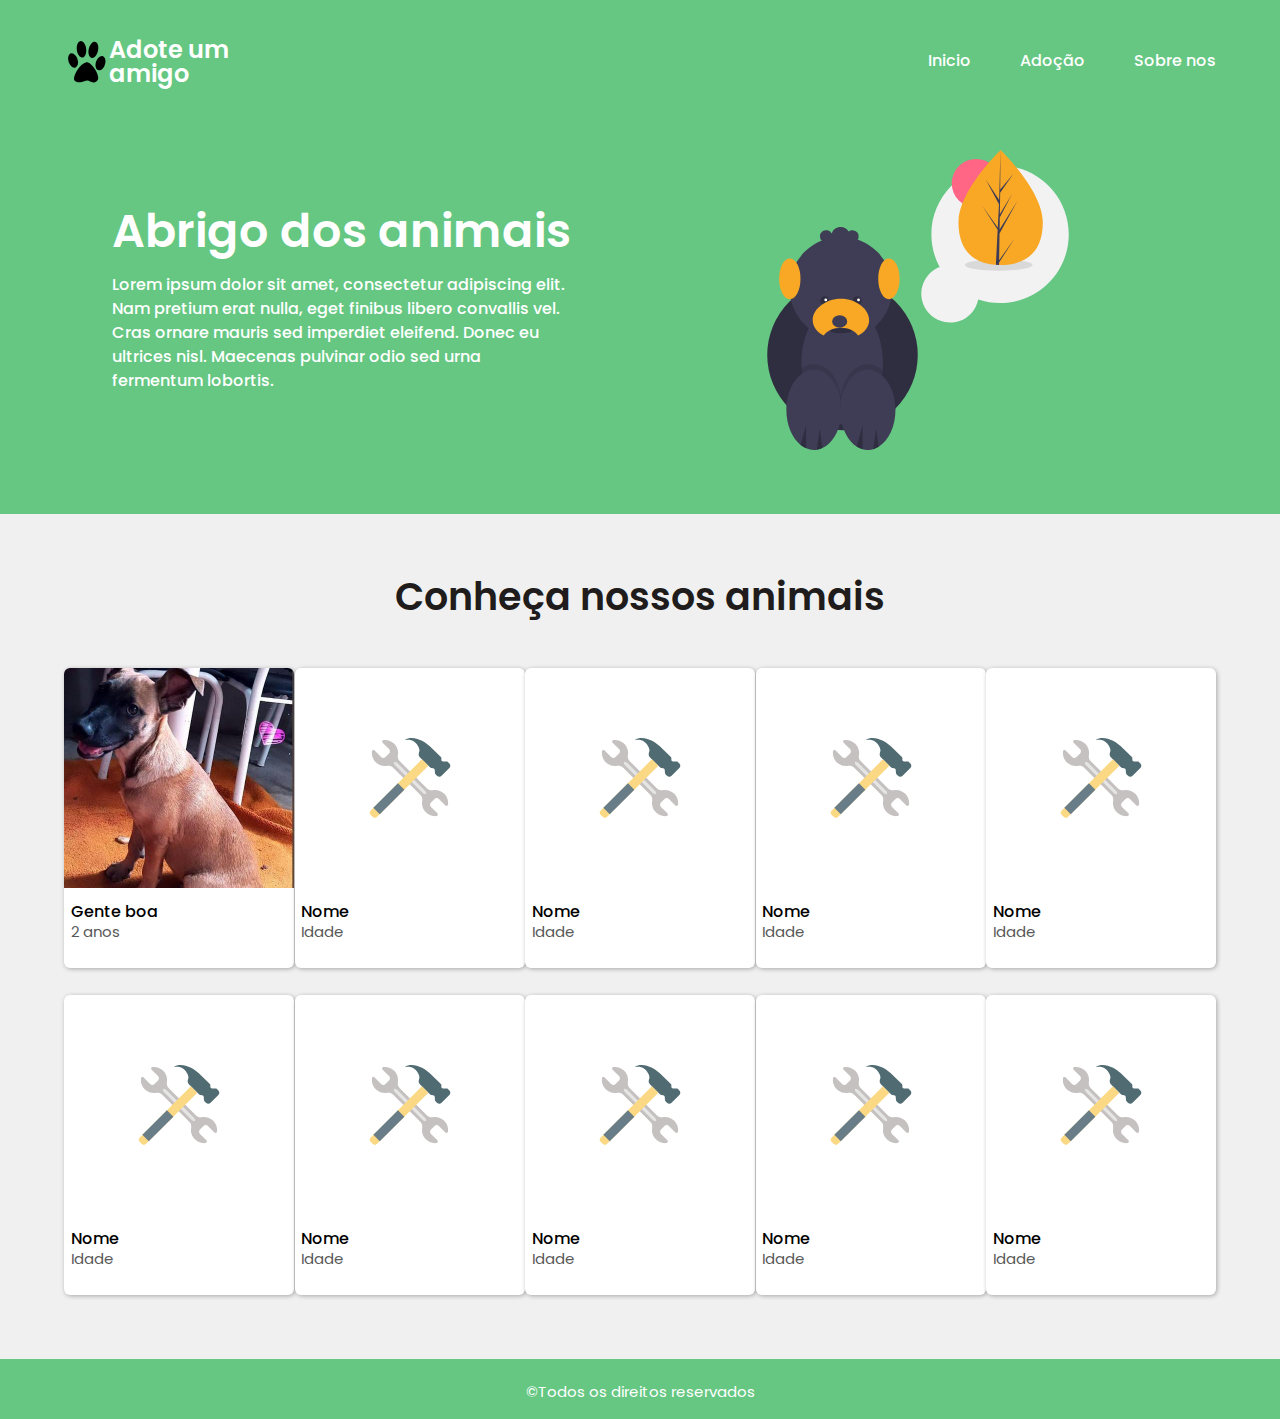
<file: index.html>
<!DOCTYPE html>
<html lang="pt-br">
<head>
   <meta charset='utf-8'>
   <meta http-equiv='X-UA-Compatible' content='IE=edge'>
   <title>Adote um amigo</title>
   <meta name='viewport' content='width=device-width, initial-scale=1'>
   <link rel="shortcut icon" href="Conteudo/pata.svg" type="image/x-icon"> <!-- Adiciona icone ao title -->
   
   
   <!-- LINKS CSS -->
   <link rel='stylesheet' type='text/css' media='screen' href='CSS/reset.css'>
   <link rel="stylesheet" href="CSS/header.css">
   <link rel="stylesheet" href="CSS/home.css">
   <link rel="stylesheet" href="CSS/rodape.css">
   <link rel="stylesheet" href="CSS/responsivo.css">
   
   <!-- LINKS FONTES -->
   <link href="https://fonts.googleapis.com/css2?family=Poppins:wght@400;500;600;700&display=swap" rel="stylesheet">
   
   <script src="Js/teste.js"></script>
</head>
<body>
   
   <header class="cabecalho">
      <div class="container-cabecalho">
         
         <div class="logo">
            <img class="img-cabecalho" src="Conteudo/pata.svg" alt="Imagem de uma pequena pata de cachorro com quatro dedos em cor preta">
            <h2 class="texto-logo">Adote um amigo</h2>
         </div>
         
         <nav class="menu-nav">
            <ul class="lista-menu-nav">
               <li class="item-menu-nav"> <a href="#">Inicio</a></li>
               <li class="item-menu-nav"> <a href="form-adocao.html">Adoção</a></li>
               <li class="item-menu-nav"> <a href="sobre-nos.html">Sobre nos</a></li>
            </ul>
         </nav>
      </div>   
   </header>
   
   <main class="conteudo-principal">  
      
      <section class="info">
         <div class="container-info">
            <div class="conteudo-texto-info">
               <h1 class="titulo-P-info">Abrigo dos animais</h1>
               <p class="texto-info">Lorem ipsum dolor sit amet, consectetur adipiscing elit. Nam pretium erat 
                  nulla, eget finibus libero convallis vel. Cras ornare mauris sed imperdiet eleifend. Donec eu ultrices
                  nisl. Maecenas pulvinar odio sed urna fermentum lobortis.
               </p>
            </div>
            <img class="ilustracao-info" src="Conteudo/undraw_walk_dreaming_u-58-a.svg" alt="Um desenho de um cachorro preto com detalhes em laranja olhando em direção a tela">
         </div>
      </section>
      
      <section class="animais">
         <h2 class="titulo-P-animais"> Conheça nossos animais</h2>
         
         <div class="container">
            
            <a href="perfil-dog.html">
               <div class="card-animais">
                  <img src="Conteudo/dog B.jpg" alt="Foto de um cachorro">
                  <h3 class="titulo-card">Gente boa</h3>
                  <p class="idade-card">2 anos</p>
               </div>   
            </a>
            
            
            <div class="card-animais">
               <img src="[data-uri]" alt="Ferramentas cruzadas em tons de cinza e azul">
               <h3 class="titulo-card">Nome</h3>
               <p class="idade-card">Idade</p>
               
            </div>
            
            
            <div class="card-animais">
               <img src="[data-uri]" alt="Ferramentas cruzadas em tons de cinza e azul">
               <h3 class="titulo-card">Nome</h3>
               <p class="idade-card">Idade</p>
               
            </div>
            
            <div class="card-animais">
               <img src="[data-uri]" alt="Ferramentas cruzadas em tons de cinza e azul">
               <h3 class="titulo-card">Nome</h3>
               <p class="idade-card">Idade</p>
               
            </div>
            
            <div class="card-animais">
               <img src="[data-uri]" alt="Ferramentas cruzadas em tons de cinza e azul">
               <h3 class="titulo-card">Nome</h3>
               <p class="idade-card">Idade</p>
               
            </div>
            
            <div class="card-animais">
               <img src="[data-uri]" alt="Ferramentas cruzadas em tons de cinza e azul">
               <h3 class="titulo-card">Nome</h3>
               <p class="idade-card">Idade</p>
               
            </div>
            
            <div class="card-animais">
               <img src="[data-uri]" alt="Ferramentas cruzadas em tons de cinza e azul">
               <h3 class="titulo-card">Nome</h3>
               <p class="idade-card">Idade</p>
               
            </div>
            
            <div class="card-animais">
               <img src="[data-uri]" alt="Ferramentas cruzadas em tons de cinza e azul">
               <h3 class="titulo-card">Nome</h3>
               <p class="idade-card">Idade</p>
               
            </div>
            
            <div class="card-animais">
               <img src="[data-uri]" alt="Ferramentas cruzadas em tons de cinza e azul">
               <h3 class="titulo-card">Nome</h3>
               <p class="idade-card">Idade</p>
               
            </div>
            
            <div class="card-animais">
               <img src="[data-uri]" alt="Ferramentas cruzadas em tons de cinza e azul">
               <h3 class="titulo-card">Nome</h3>
               <p class="idade-card">Idade</p>
               
            </div>
            
            
         </div>
         
      </section>
      
   </main>
   
   <footer class="rodape">
      <h4 class="texto-rodape"> &copy;Todos os direitos reservados</h4>
   </footer>
   
</body>
</html>
</file>
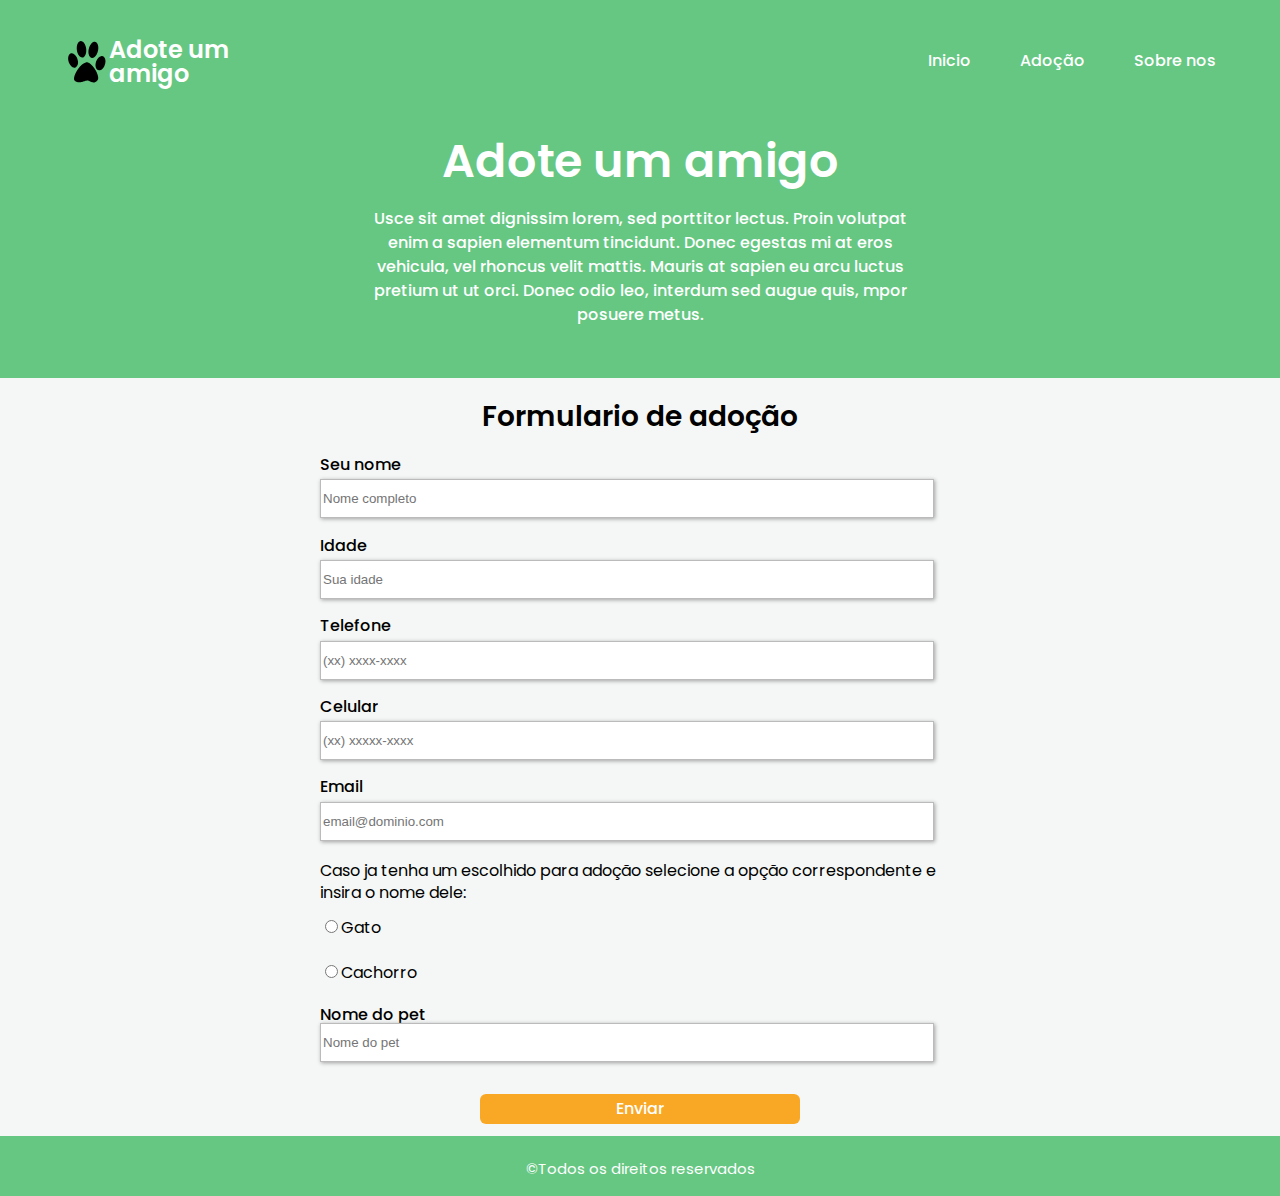
<file: form-adocao.html>
<!DOCTYPE html>
<html lang="pt-br">
<head>
   <meta charset='utf-8'>
   <meta http-equiv='X-UA-Compatible' content='IE=edge'>
   <title>Adote um amigo</title>
   <meta name='viewport' content='width=device-width, initial-scale=1'>
   <link rel="shortcut icon" href="Conteudo/pata.svg" type="image/x-icon"> <!-- Adiciona icone ao title -->

   <!-- LINKS CSS -->
   <link rel='stylesheet' type='text/css' media='screen' href='CSS/reset.css'>
   <link rel="stylesheet" href="CSS/header.css">
   <link rel="stylesheet" href="CSS/adocao.css">
   <link rel="stylesheet" href="CSS/rodape.css">
   <link rel="stylesheet" href="CSS/responsivo.css">

   
   <!-- LINKS FONTES -->
   <link href="https://fonts.googleapis.com/css2?family=Poppins:wght@400;500;600;700&display=swap" rel="stylesheet">
</head>
<body>
   
   <header class="cabecalho">
      <div class="container-cabecalho">
         
         <div class="logo">
            <img class="img-cabecalho" src="Conteudo/pata.svg" alt="Imagem de uma pequena pata de cachorro com quatro dedos em cor preta">
            <h2 class="texto-logo">Adote um amigo</h2>
         </div>
         
         <nav class="menu-nav">
            <ul class="lista-menu-nav">
               <li class="item-menu-nav"> <a href="index.html">Inicio</a></li>
               <li class="item-menu-nav"> <a href="form-adocao.html">Adoção</a></li>
               <li class="item-menu-nav"> <a href="sobre-nos.html">Sobre nos</a></li>
            </ul>
         </nav>
      </div>   
   </header>
   
   
   <main class="conteudo-P-adocao">
      
      <section class="primeira-sessao">
         <h1 class="titulo-P-adocao">Adote um amigo</h1>
         
         <p class="texto-adocao">Usce sit amet dignissim lorem, sed porttitor lectus. Proin volutpat enim
            a sapien elementum tincidunt. Donec egestas mi at eros vehicula, vel rhoncus velit mattis.
            Mauris at sapien eu arcu luctus pretium ut ut orci. Donec odio leo, interdum sed augue quis,
            mpor posuere metus.
         </p>
      </section>
      
      <section class="form-sessao">
         <form class="formulario" action="">
            
            <legend class="titulo-form">Formulario de adoção</legend>
            
            <label class="label-form" for="nome">Seu nome</label>
            <input class="campo" id="nome"type="text" placeholder="Nome completo" required>
            
            <label class="label-form" for="idade">Idade</label>
            <input class="campo" id="idade"type="number" placeholder="Sua idade" required>
            
            <label class="label-form" for="tel">Telefone</label>
            <input class="campo" id="tel" type="tel" placeholder="(xx) xxxx-xxxx" required>
            
            <label class="label-form" for="cel">Celular</label>
            <input class="campo" id="cel" type="tel" placeholder="(xx) xxxxx-xxxx" required>
            
            <label class="label-form" for="email">Email</label>
            <input class="campo" id="email" type="email" placeholder="email@dominio.com" required>
            
            
            <fieldset class="grupo-especie">
               <legend class="titulo-especie">Caso ja tenha um escolhido para adoção selecione a opção correspondente e 
                  insira o nome dele:
               </legend>
               
         
               <label class="label-especie" for="gato">
                  <input id="gato" type="radio" name="especie">Gato
               </label>      
               
               <label class="label-especie" for="cachorro"> 
                  <input id="cachorro" type="radio" name="especie">Cachorro
               </label>
               
               <label class="label-form-especie" for="pet-nome">Nome do pet</label>
               <input class="campo" id="pet-nome" type="text" placeholder="Nome do pet">
            </fieldset>

            <input class="bt-enviar" type="submit" value="Enviar">
            
         </form>
      </section>
      
   </main>

   <footer class="rodape">
      <h3 class="texto-rodape"> &copy;Todos os direitos reservados</h3>
   </footer>
   
   
</body>
</html>
</file>
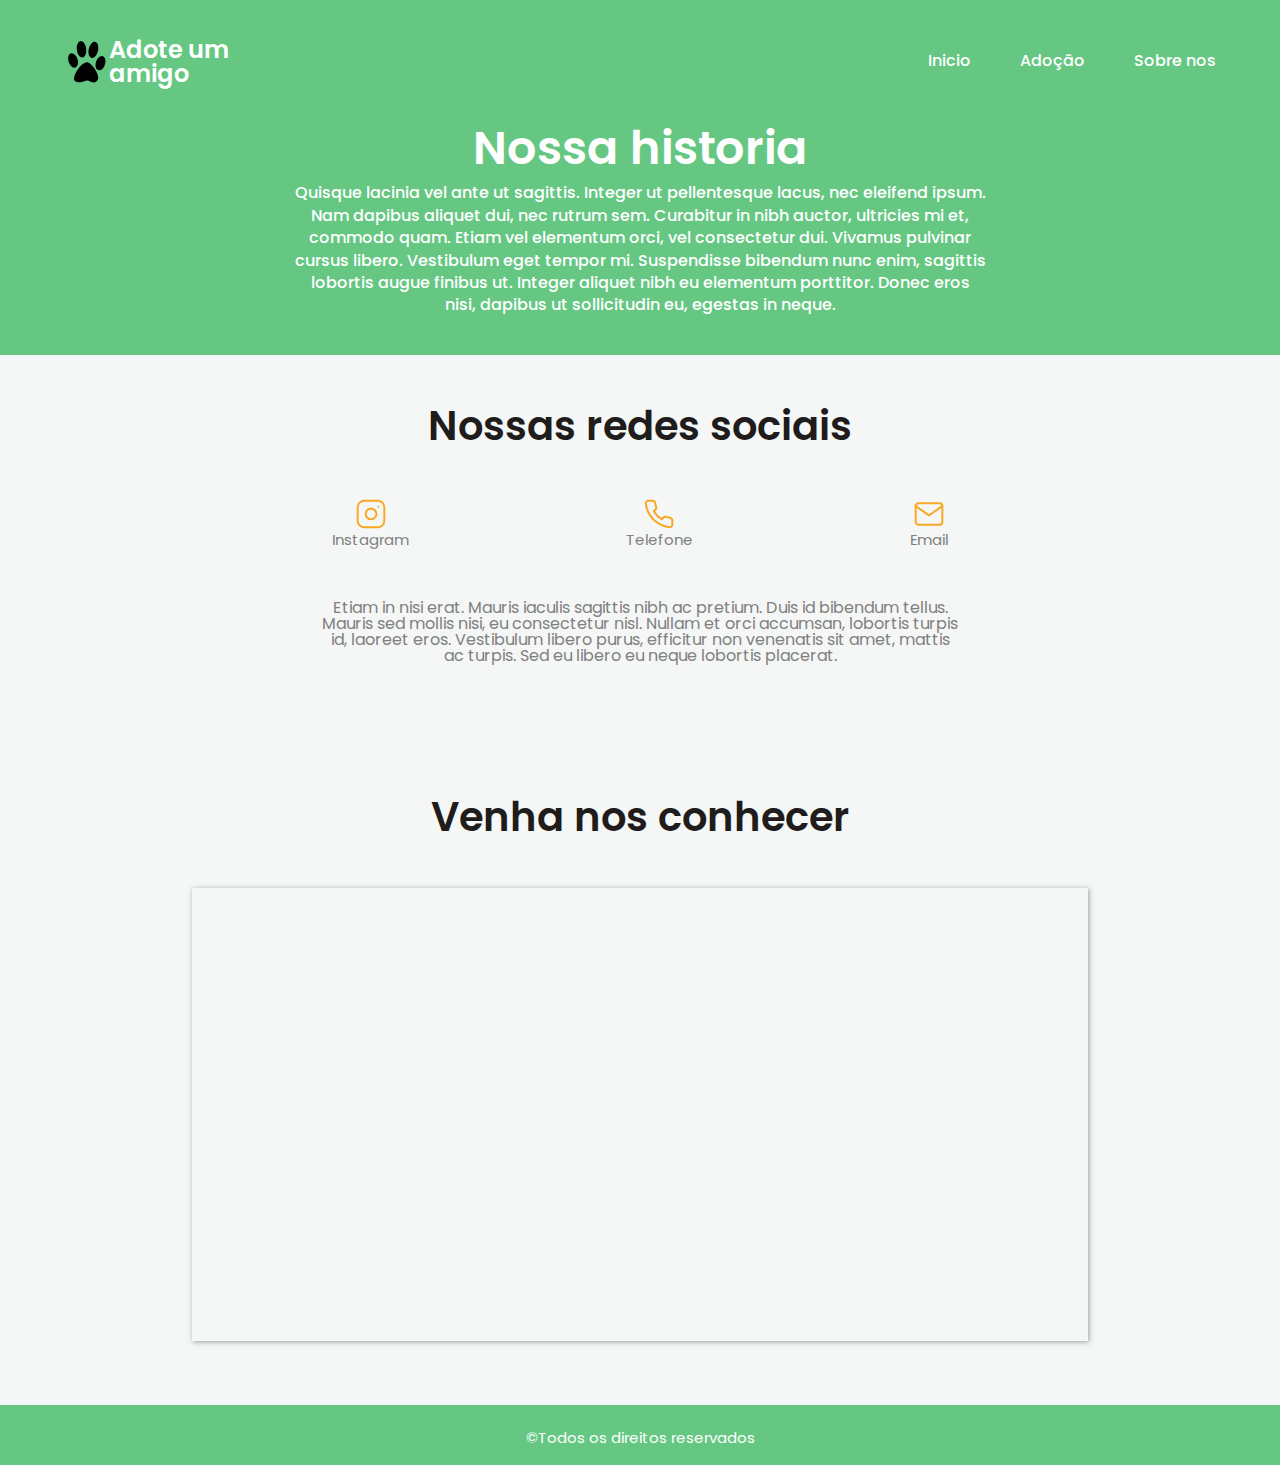
<file: sobre-nos.html>
<!DOCTYPE html>
<html lang="pt-br">
<head>
   <meta charset='utf-8'>
   <meta http-equiv='X-UA-Compatible' content='IE=edge'>
   <title>Adote um amigo</title>
   <meta name='viewport' content='width=device-width, initial-scale=1'>
   <link rel="shortcut icon" href="Conteudo/pata.svg" type="image/x-icon"> <!-- Adiciona icone ao title -->
   
   
   <!-- LINKS CSS -->
   <link rel='stylesheet' type='text/css' media='screen' href='CSS/reset.css'>
   <link rel="stylesheet" href="CSS/header.css">
   <link rel="stylesheet" href="CSS/sobre-nos.css">
   <link rel="stylesheet" href="CSS/rodape.css">
   <link rel="stylesheet" href="CSS/responsivo.css">
   
   
   <!-- LINKS FONTES -->
   <link href="https://fonts.googleapis.com/css2?family=Poppins:wght@400;500;600;700&display=swap" rel="stylesheet">
</head>
<body>
   
   <header class="cabecalho">
      <div class="container-cabecalho">
         
         <div class="logo">
            <img class="img-cabecalho" src="Conteudo/pata.svg" alt="Imagem de uma pequena pata de cachorro com quatro dedos em cor preta">
            <h2 class="texto-logo">Adote um amigo</h2>
         </div>
         
         <nav class="menu-nav">
            <ul class="lista-menu-nav">
                <li class="item-menu-nav"> <a href="index.html">Inicio</a></li>
                <li class="item-menu-nav"> <a href="form-adocao.html">Adoção</a></li>
                <li class="item-menu-nav"> <a href="sobre-nos.html">Sobre nos</a></li>
            </ul>
         </nav>
      </div>   
   </header>
   
   <main class="conteudo-sobre">
      
      <section class="sessao-sobre">
         <h1 class="titulo-P-sobre">Nossa historia</h1>
         <p class="texto-sobre">Quisque lacinia vel ante ut sagittis. Integer ut pellentesque
            lacus, nec eleifend ipsum. Nam dapibus aliquet dui, nec rutrum sem. Curabitur in
            nibh auctor, ultricies mi et, commodo quam. Etiam vel elementum orci, vel consectetur
            dui. Vivamus pulvinar cursus libero. Vestibulum eget tempor mi. Suspendisse
            bibendum nunc enim, sagittis lobortis augue finibus ut. Integer aliquet nibh eu
            elementum porttitor. Donec eros nisi, dapibus ut sollicitudin eu, egestas in neque.
         </p>
      </section>
      
      <section class="redes-sociais">
         <h2 class="titulo-P-redes-sociais">Nossas redes sociais</h2>
         <div class="container-redes-sociais">
            
            <a href="https://instagram.com" target="_blank" rel="noopener">
               <div class="card-redes-sociais">
                  <img class="img-redes-sociais" src="Conteudo/instagram.svg" alt="Logo do Instagram que é uma camera em cor laraja">
                  <p class="texto-card">Instagram</p>
               </div>
            </a>
            
            <a href="https://google.com" target="_blank" rel="noopener">
               <div class="card-redes-sociais">
                  <img class="img-redes-sociais" src="Conteudo/phone.svg" alt="Imagem de telefone em cor laraja">
                  <p class="texto-card">Telefone</p>
               </div>
            </a>
            
            <a href="https://google.com" target="_blank" rel="noopener">
               <div class="card-redes-sociais">
                  <img class="img-redes-sociais" src="Conteudo/mail.svg" alt="Imagem de um envelope fechado representando email, em cor laraja">
                  <p class="texto-card">Email</p>
               </div>
            </a>
            
         </div>
         
         <p class="texto-redes-sociais">Etiam in nisi erat. Mauris iaculis sagittis nibh ac pretium. 
            Duis id bibendum tellus. Mauris sed mollis nisi, eu consectetur nisl. Nullam et orci 
            accumsan, lobortis turpis id, laoreet eros. Vestibulum libero purus, efficitur non venenatis
            sit amet, mattis ac turpis. Sed eu libero eu neque lobortis placerat.
         </p>
         
      </section>
      
      
      <section class="localizacao">
         <h2 class="titulo-P-localizacao">Venha nos conhecer</h2>
         
         <div class="teste">
            <iframe class="mapa" src="https://www.google.com/maps/embed?pb=!1m18!1m12!1m3!1d575.430208202329!2d-47.02202170658324!3d-23.68475212122046!2m3!1f0!2f0!3f0!3m2!1i1024!2i768!4f13.1!3m3!1m2!1s0x94cfa6fee207cf29%3A0x9425a9b82aec0b9c!2sAv.%20Roque%20Celestino%20Pires%2C%20842-882%20-%20Centro%20(Caucaia%20do%20Alto)%2C%20Cotia%20-%20SP%2C%20Brasil!5e0!3m2!1spt-BR!2sbr!4v1643048685226!5m2!1spt-BR!2sbr"
            width="100%" height="450" style="border:0;" allowfullscreen="" loading="eager" title="NossaLocalização"></iframe>
         </div>
      </section>
      
      
   </main>
   
   <footer class="rodape">
      <h3 class="texto-rodape"> &copy;Todos os direitos reservados</h3>
   </footer>
   
</body>
</html>
</file>
<file: CSS/header.css>
body{
   background-color: #34b65bc2;
}

.cabecalho{
   width: 90%;
   margin: 3% auto;
   color: #ffffff;
   font-family: 'poppins', sans-serif;
   position: relative;
}

.container-cabecalho{
   display: flex;
   justify-content: space-between;
   align-items: center;
}

.logo{
   display: flex;
   align-items: center;
   justify-content: space-between;
   width: 21%;
}

.img-cabecalho{
   width: 45px;
   height: 45px;
}

.texto-logo{
   font-size: 24px;
   font-weight: 600;
}

.menu-nav{
   width: 25%;
}

.lista-menu-nav{
   display: flex;
   justify-content: space-between;
   font-size: 16px;
   font-weight: 500;
}

.item-menu-nav{
   border-bottom: 2px solid transparent;
}

.item-menu-nav:hover{
   border-bottom: 2px solid #f9a826;
   cursor: pointer;
   transition: 200ms;
}

.item-menu-nav__ativo{
   background-color: red;
}

a{
   text-decoration: none;
   color: inherit;
}
</file>
<file: CSS/home.css>
/* ####### INFO ######## */

.info{
   width: 90%;
   margin: 5% auto;
}

.container-info{
   display: flex;
   justify-content: space-around;
   align-items: center;
}

.conteudo-texto-info{
   width: 40%;
   font-family: 'poppins',sans-serif;
   color: #ffffff;
}

.titulo-P-info{
   font-size: 46px;
   font-weight: 600;
   margin-bottom: 4%;
}

.texto-info{
   font-size: 16px;
   color: #ffffff;
   font-weight: 500;
   line-height: 1.5em;
}

.ilustracao-info{
   width: 500px;
   height: 300px;
}




/* ####### ANIMAIS ######## */

.animais{
   background-color: #f0f0f0;
   font-family: 'poppins',sans-serif;
   padding: 5% 0;
   height: auto;
}

.titulo-P-animais{
   text-align: center;
   font-size: 38px;
   font-weight: 600;
   color: #201c1c;
}

.animais .container{
   display: flex;
   justify-content: space-between;
   flex-wrap: wrap;
   width: 90%;
   margin: 4% auto 0;
   row-gap: 1.7em;
}

.card-animais{
   background-color: #ffffff;
   border-radius: 6px;
   box-shadow: 1px 1px 4px #4747476e;
   display: flex;
   flex-direction: column;
   width: auto;
   height: 300px;
}

.card-animais:hover{
   cursor: pointer;
}

.card-animais img{
   width: 230px;
   height: 220px;
   border-radius: 6px 6px 0 0;
}

.card-animais img{
   background-image: url(../Conteudo/construction-tool.svg);
   background-size: 40%;
   background-repeat: no-repeat;
   background-position: center;
}

.card-animais img:hover{
   filter: brightness(1.1);
   transition: 250ms;
}

.titulo-card{
   font-weight: 500;
   margin: 7% 3% 2%;
}

.idade-card{
   font-size: 15px;
   color: #595959;
   margin: 0 3%;
}

a{
   text-decoration: none;
}
</file>
<file: CSS/rodape.css>
.rodape{
   height: 60px;
}

.texto-rodape{
   color: #ffffff;
   font-family: 'poppins',sans-serif;
   text-align: center;
   font-size: 15px;
   padding-top: 25px;
}
</file>
<file: CSS/responsivo.css>
/* ###### CABECALHO ##### */
@media (max-width:425px) {

   .container-cabecalho{
      flex-direction: column;
      width: 100%;
   }
   
   .logo{
      justify-content: space-between;
      width: 100%;
   }
   
   .menu-nav{
      width: 100%;
      margin: 5% 0;
   }
   
   .lista-menu-nav{
      display: block;
   }
   
   .lista-menu-nav li{
      width: 100%;
      text-align: center;
      margin-top: 1%;
      border-radius: 5px;
      padding: 2px;
   }
   
   
   
   
   
   
   
   
   /* ####### HOME ###### */
   .container-info{
      flex-direction: column;
      width: 100%;
   }
   
   .conteudo-texto-info{
      width: 100%;
      text-align: center;
      margin-top: 15%;
   }
   
   .animais{
      width: 100%;
   }

   .titulo-P-animais{
      margin-top: 10%;
   }
   
   .animais .container{
      justify-content: space-around;
   }
   
   .card-animais{
      margin: 1% auto 2%;
   }
   
   .ilustracao-info{
      width: 100%;
   }
   
   
   
   
   
   /* ####### FORM ADOCAO ####### */
   .titulo-P-adocao{
      margin-bottom: 10%;
   }
   
   .texto-adocao{
      width: 95%;
   }

   .titulo-form{
      margin: 5% 0;
   }
   
   .formulario{
      width: 90%;
   }
   
   
   
   
   
   
   /* ####### PERFIL ANIMAL ####### */
   .conteudo-principal{
      height: auto;
      width: 100%;
   }

   .perfil{
      width: 100%;
   }
   
   .perfil .container{
      flex-direction: column;
      align-items: center;
   }
   
   .foto-perfil{
      width: 100%;
   }

   .img-perfil{
      width: 80%;
      height: 340px;
   }

   .fa-3x{
      font-size: 2.3em;
   }
   
   .conteudo-perfil{
      width: 95%;
   }

   .nome-perfil{
      text-align: center;
   }
   
   .lista-perfil{
      columns: 1;
   }
   
   .bt-adote{
      width: 100%;
      margin: 5% auto;
   }
   
   
   
   
   
   
   /* ####### SOBRE NOS ####### */
   .titulo-P-redes-sociais{
      padding-top: 6%;
   }
   
   .texto-sobre{
      width: 100%;
   }
   
   .redes-sociais{
      height: auto;
   }
   .container-redes-sociais{
      width: 100%;
   }
   
   .texto-redes-sociais{
      width: 90%;
      text-align: justify;
   }

   .teste{
      width: 90%;
   }
}

@media (max-width:330px) {

   .img-perfil{
      width: 75%;
      height: 280px;
   }


}
</file>
<file: CSS/adocao.css>
/* ###### PRIMEIRA SESSAO ####### */

.primeira-sessao{
   color: #ffffff;
   width: 90%;
   margin: 4% auto;
   font-family: 'poppins',sans-serif;
}

.titulo-P-adocao{
   font-size: 46px;
   font-weight: 600;
   text-align: center;
}

.texto-adocao{
   width: 50%;
   margin: 2% auto;
   line-height: 1.5em;
   text-align: center;
   font-weight: 500;
}




/* ###### FORMULARIO ####### */

.form-sessao{
   background-color: #f8f8f8f8;
   font-family: 'poppins',sans-serif;
}

.formulario{
   display: flex;
   flex-direction: column;
   width: 50%;
   margin: 0 auto;
}

.titulo-form{
   font-size: 28px;
   font-weight: 600;
   text-align: center;
   padding: 4% 0;
}

.label-form{
   font-size: 16px;
   font-weight: 500;
   margin-bottom: 1%;
}

.campo{
   width: 95%;
   height: 35px;
   margin-bottom: 3%;
   box-shadow: 1px 1px 4px #a0a0a0;
   border: 1px solid #a0a0a0b7;
}

.campo:focus{
   outline: 1px solid #a0a0a0;
}

.campo:focus::placeholder{
   color: transparent;
}

.titulo-especie{
   line-height: 1.4em;
   margin-bottom: 2%;
}

.label-especie{
   display: block;
   margin-bottom: 4%;
}

.label-form-especie{
   margin-top: 4%;
   font-size: 16px;
   font-weight: 500;
}

.bt-enviar{
   width: 50%;
   height: 30px;
   margin: 2% auto;
   border: none;
   border-radius: 6px;
   background-color: #f9a826;
   color: #ffffff;
   font-family: 'poppins',sans-serif;
   font-weight: 500;
   font-size: 16px;
}

.bt-enviar:hover{
   cursor: pointer;
   background-color: #f8b64b;
   transition: 450ms;
}
</file>
<file: CSS/sobre-nos.css>
.sessao-sobre{
   width: 90%;
   margin: 3% auto;
   color: #ffffff;
   font-family: 'poppins',sans-serif;
}

.titulo-P-sobre{
   text-align: center;
   font-size: 46px;
   font-weight: 600;
}

.texto-sobre{
   width: 60%;
   margin: 1% auto;
   text-align: center;
   font-weight: 500;
   line-height: 1.4em;
}

/* ####### REDES-SOCIAIS ###### */


.redes-sociais{
   background-color: #f8f8f8f8;
   font-family: 'poppins',sans-serif;
   height: 250px;
}

.titulo-P-redes-sociais{
   text-align: center;
   font-size: 40px;
   font-weight: 600;
   padding-top: 4%;
   color: #201c1c;
}

.container-redes-sociais{
   display: flex;
   justify-content: space-around;
   width: 65%;
   margin: 4% auto;
   text-align: center;
   color: #808080;
   font-size: 15px;
}

.card-redes-sociais{
   border-bottom: 2px solid transparent ;
}

.card-redes-sociais:hover{
   cursor: pointer;
   border-bottom: 2px solid #f9a826 ;
   color: #201c1c;
   transition: 150ms;
}

.img-redes-sociais{
   width: 32px;
   height: 32px;
}

.texto-redes-sociais{
   width: 50%;
   margin: 0 auto;
   text-align: center;
   color: #808080;
}

/* ####### LOCALIZAÇÃO ###### */

.localizacao{
   background-color: #f8f8f8f8;
   font-family: 'poppins',sans-serif;
   height: 800px;
}

.titulo-P-localizacao{
   text-align: center;
   font-size: 40px;
   font-weight: 600;
   padding-top: 15%;
   color: #201c1c;

}

.teste{
   width: 70%;
   margin: 4% auto;
   box-shadow: 1px 1px 5px #61616196;   
}
</file>
